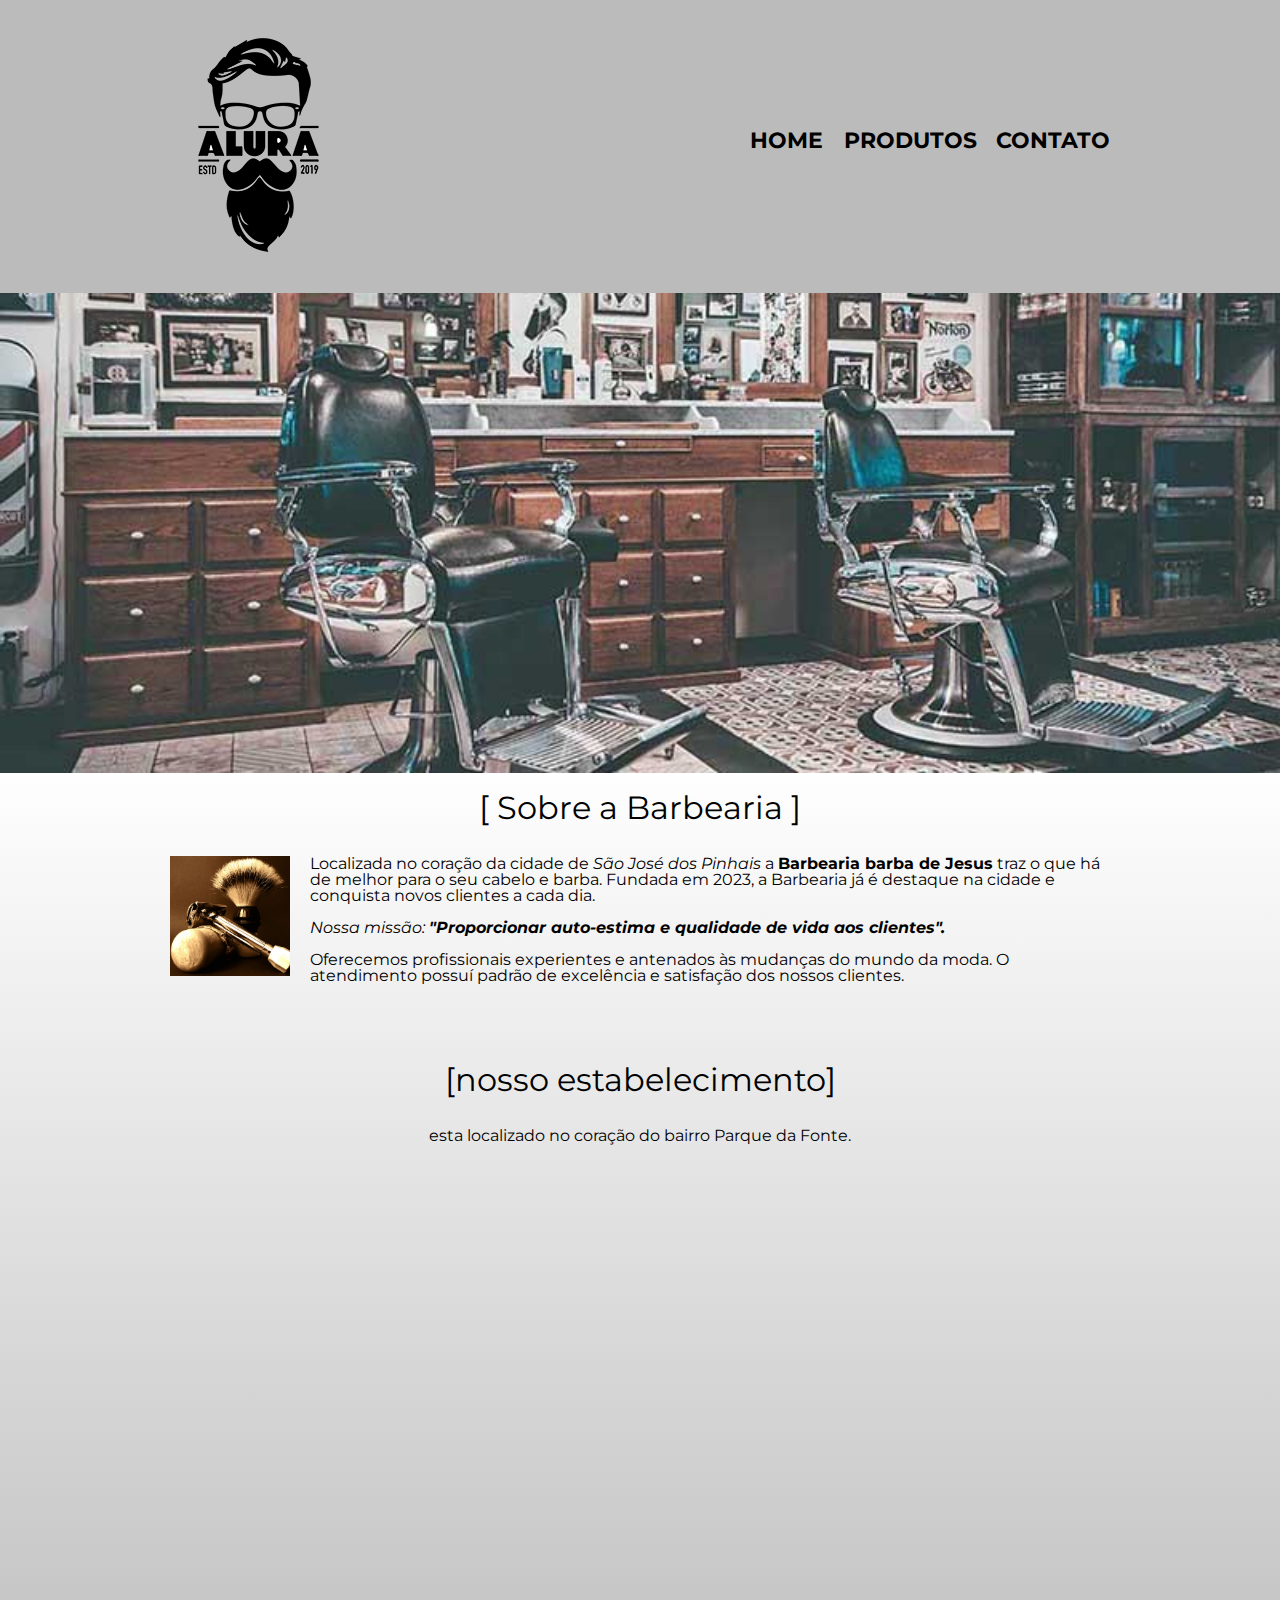
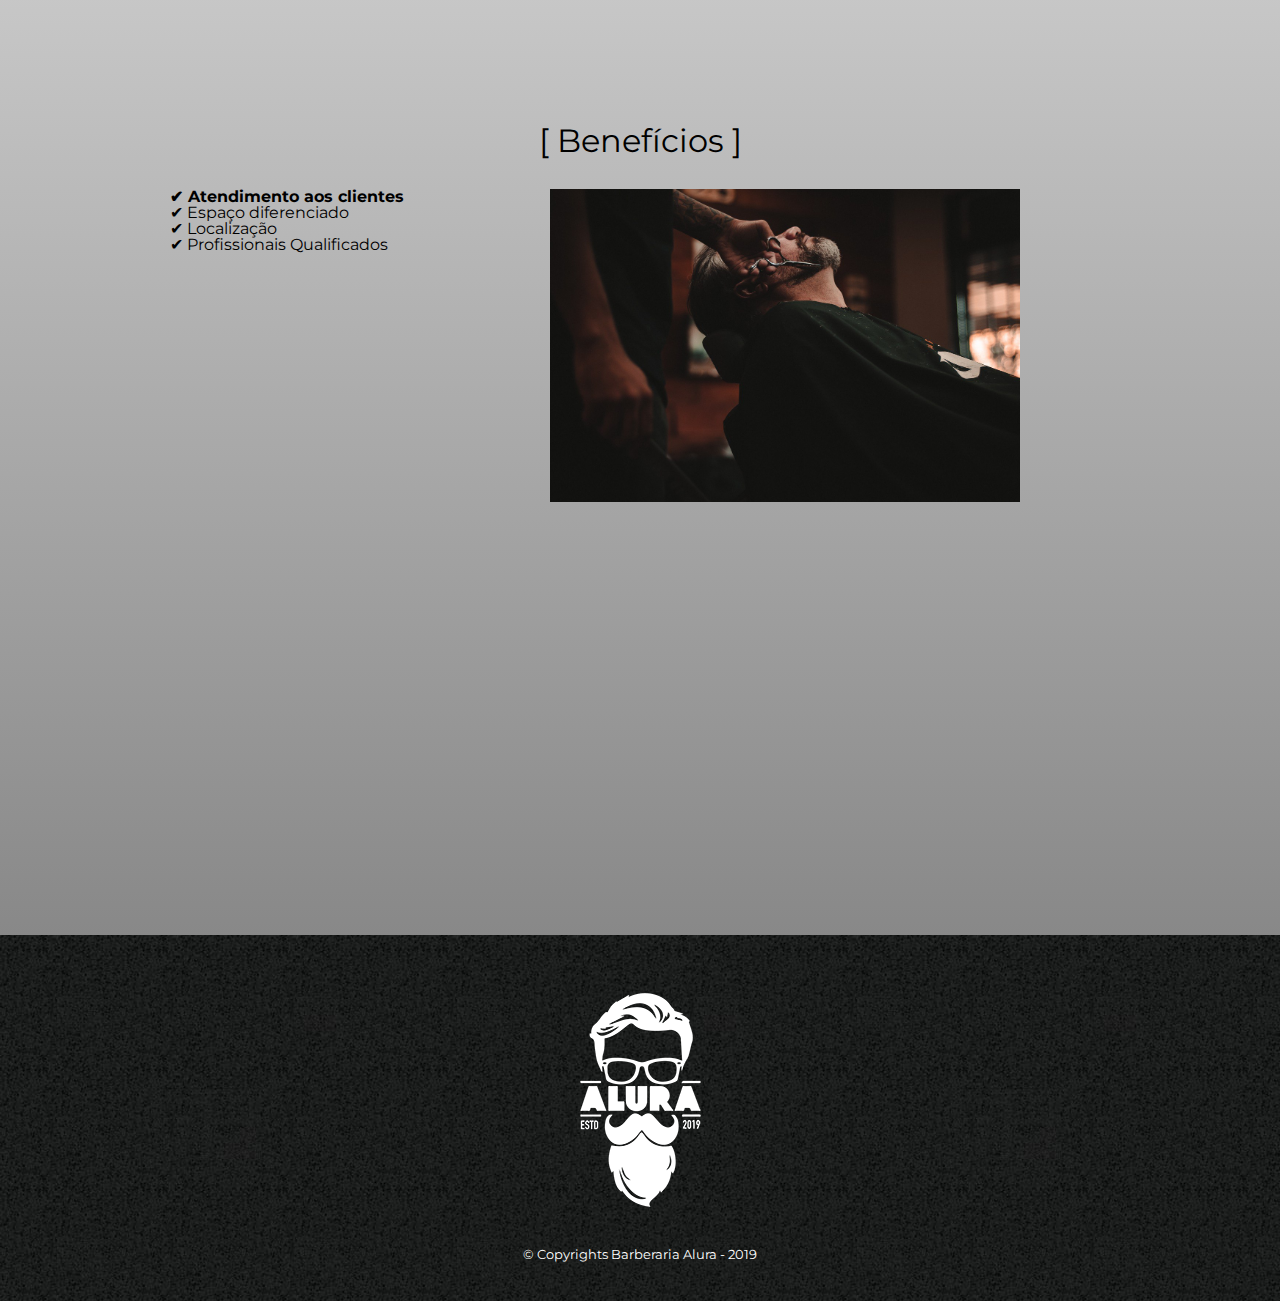
<file: index.html>
<!DOCTYPE html>
<html>

<head>
  <meta charset="UTF-8">
  <meta name="viewport" content="width=device-width">
  <link rel="stylesheet" href="reset.css">
  <link rel="stylesheet" href="produtos.css">
  <title>Home - Barbearia Stasiak</title>
</head>

<body>
  <header>
    <div class="caixa">
      <h1> <img src="logo.png"> </h1>

      <nav>
        <ul>
          <li> <a href="index.html"> Home </a> </li>
          <li> <a href="produtos.html"> Produtos</a> </li>
          <li> <a href="contato.html"> Contato</a> </li>
        </ul>
      </nav>
    </div>
  </header>

  <img src="banner.jpg" class="banner">

  <main>
    <section class="principal">
      <h2 class="titulo-principal"> Sobre a Barbearia </h2>

      <img src="utensilios.jpg" class="utensilios" alt="Utensílios utilizados por barbeiros.">

      <p>Localizada no coração da cidade de <em>São José dos Pinhais</em> a <strong>Barbearia barba de Jesus</strong> traz o que há de melhor para o seu cabelo e barba. Fundada em 2023, a Barbearia já é destaque na cidade e conquista novos clientes a cada dia. </p>

      <p class="missao"> <em>Nossa missão: <strong>"Proporcionar auto-estima e qualidade de vida aos clientes".</strong></em></p>

      <p>Oferecemos profissionais experientes e antenados às mudanças do mundo da moda. O atendimento possuí padrão de excelência e satisfação dos nossos clientes.</p>
    </section>

    <section class="mapa">

      <h3 class="titulo-principal">nosso estabelecimento</h3> 
      <p>esta localizado no coração do bairro Parque da Fonte.</p>
        <div class="mapa-conteudo">
          <iframe

src="https://www.google.com/maps/embed?pb=!1m18!1m12!1m3!1d3601.1049115282526!2

d-49.17483812364241!3d-25.501547435728128!2m3!1f0!2f0!3f0!3m2!1i1024!2i768!4f13.1!3

m3!1m2!1s0x94dcf0fa63f5dcdf%3A0xabffc9b368410955!2sLindaura%20R%20Lucas%2C%

20C%20E%20Prof-Ef%20M!5e0!3m2!1spt-BR!2sbr!4v1721858175257!5m2!1spt-BR!2sbr"

width="100%" height="450" style="border:0;" allowfullscreen="" loading="lazy"

referrerpolicy="no-referrer-when-downgrade"></iframe>
        </div>
      

    </section>

    <section class="beneficios">
      <h3 class="titulo-principal"> Benefícios </h3>

      <ul class="lista-beneficios">
        <li class="item"> Atendimento aos clientes </li>
        <li class="item"> Espaço diferenciado </li>
        <li class="item"> Localização </li>
        <li class="item"> Profissionais Qualificados </li>
      </ul>

      <img src="beneficios.jpg" class="imagem-beneficios">

<div class="video">
  <iframe width="100%" height="315"
  src="https://www.youtube.com/embed/8pWtdanVz3I?si=vKnV4GuCFSkPTn9B"
  title="YouTube video player" frameborder="0" allow="accelerometer; autoplay;
  clipboard-write; encrypted-media; gyroscope; picture-in-picture; web-share"
  referrerpolicy="strict-origin-when-cross-origin" allowfullscreen></iframe>
</div>
      
    </section>
  </main>

  <footer>
    <img src="logo-branco.png">
    <p class="copyright"> &#169; Copyrights Barberaria Alura - 2019</p>
  </footer>
</body>

</html>
</file>
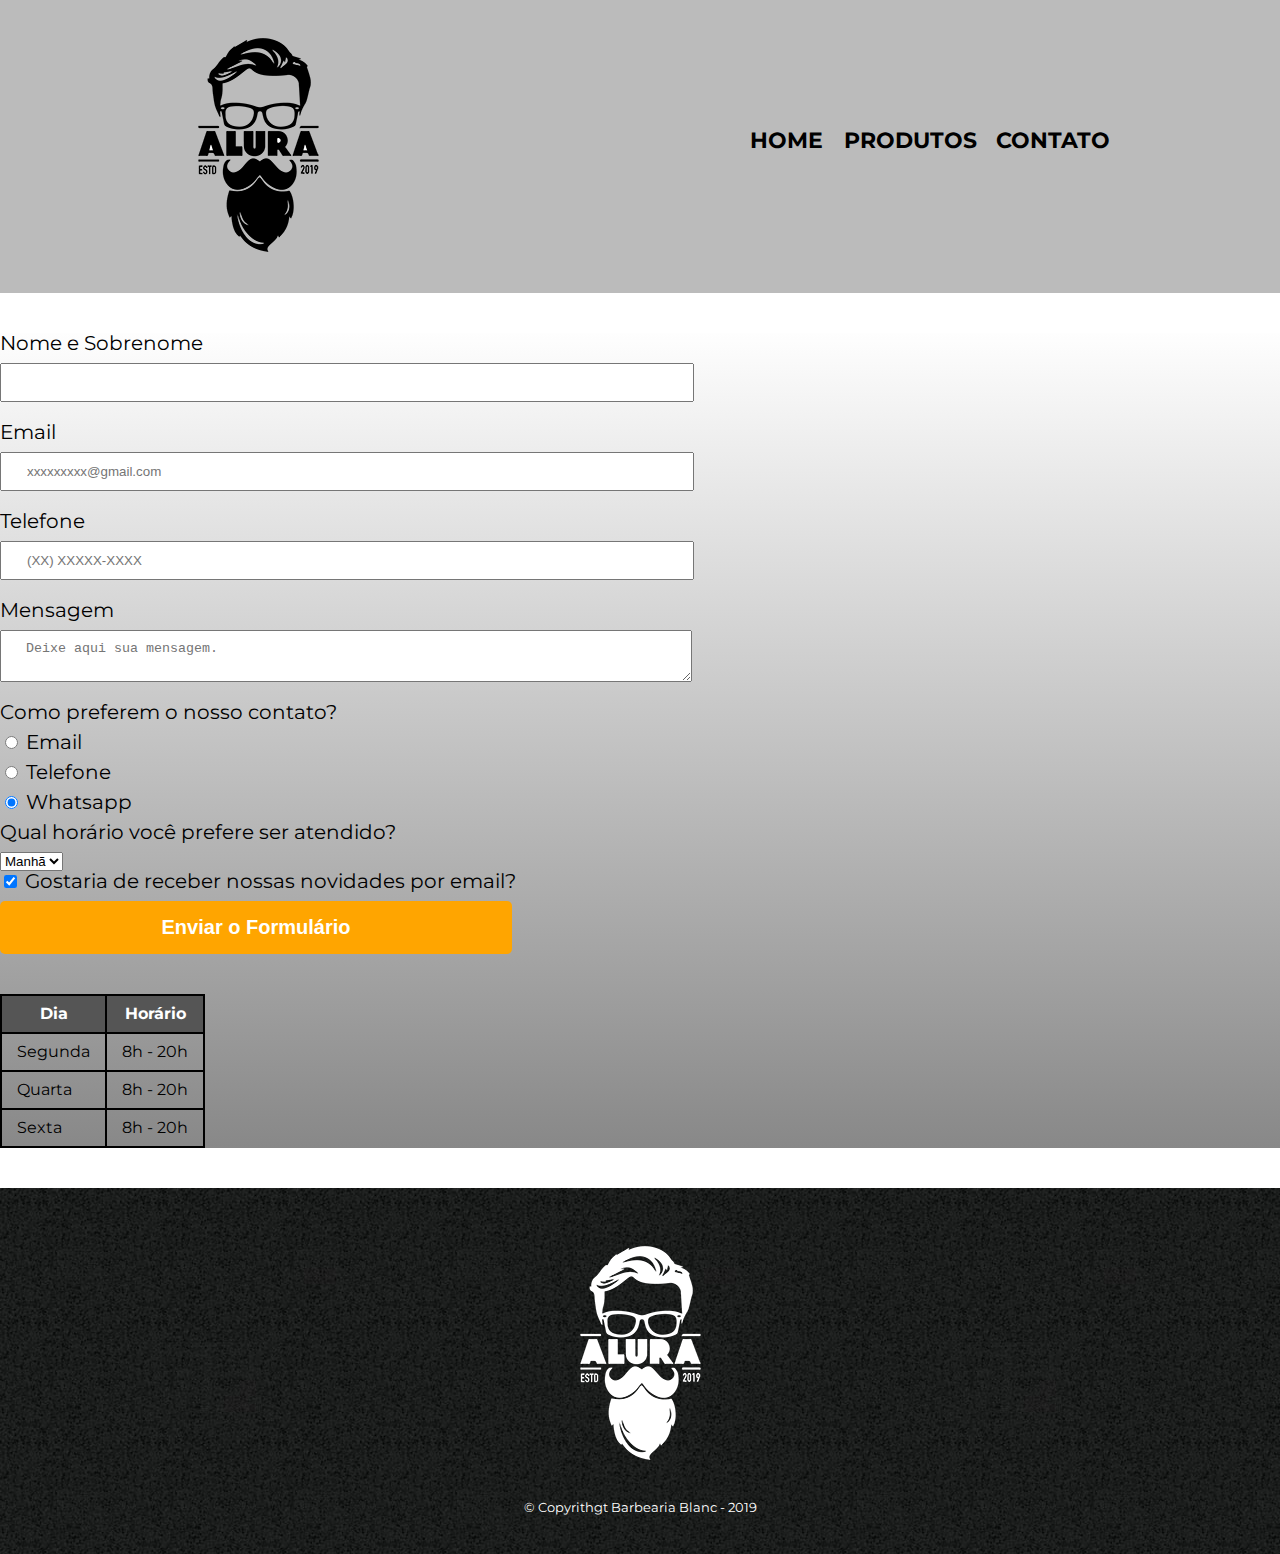
<file: contato.html>
<!DOCTYPE html>
<html>

<head>
  <meta charset="UTF-8">
  <meta name="viewport" content="width=device-width">
  <link rel="stylesheet" href="reset.css">
  <link rel="stylesheet" href="produtos.css">
  <title>Produtos - Barbearia Blanc</title>
</head>

<body>
  <header>
    <div class="caixa">
      <h1> <img src="logo.png"> </h1>

      <nav>
        <ul>
          <li> <a href="index.html"> Home </a> </li>
          <li> <a href="produtos.html"> Produtos</a> </li>
          <li> <a href="contato.html"> Contato</a> </li>
        </ul>
      </nav>
    </div>
  </header>

  <main>
<form>
  <fieldset>
  <label for="nomeSobrenome"> Nome e Sobrenome </label>
  <input type="text" id="nomeSobrenome" class="input-padrao" required>

  <label for="email"> Email </label>
  <input type="email" id ="email" class="input-padrao" placeholder="xxxxxxxxx@gmail.com" required>

  <label for="telefone"> Telefone </label>
  <input type="tel" id="telefone" class="input-padrao" placeholder="(XX) XXXXX-XXXX" required>

  <label for="mensagem"> Mensagem </label>
  <textarea id="mensagem" class="input-padrao" placeholder="Deixe aqui sua mensagem."></textarea>
    </fieldset>
  
<fieldset>
  <legend>Como preferem o nosso contato?</legend>

  <label for="radio-email"> <input type="radio" name="contato" value="email" id="email-radio"> Email</label>

  <label for="radio-telefone"> <input type="radio" name="contato" value="contato" id="radio-telefone"> Telefone</label>

   <label for="radio-whatsapp"> <input type="radio" name="whatsapp" value="contato" id="radio-whatsapp" checked> Whatsapp</label>
  </fieldset>

  <legend> Qual horário você prefere ser atendido? </legend>
  <select>
    <option> Manhã </option>
    <option> Tarde </option>
    <option> Noite </option>
  </select>

  <label> <input type="checkbox" checked> Gostaria de receber nossas novidades por email? </label>
  <input type="submit" class="enviar" value="Enviar o Formulário">
  
</form>

    <table>
      <thead>
        <tr>
          <th>Dia</th>
          <th>Horário</th>
        </tr>
      </thead>
      
      <tbody>
        <tr>
          <td>Segunda</td>
          <td>8h - 20h</td>
        </tr>
        <tr>
          <td>Quarta</td>
          <td>8h - 20h</td>
        </tr>
        <tr>
          <td>Sexta</td>
          <td>8h - 20h</td>
        </tr>

      </tbody>
      
    </table>
    
  </main>
  
  <footer>
    <img src="logo-branco.png">
    <p class="copyright"> &#169; Copyrithgt Barbearia Blanc - 2019</p>
  </footer>
</body>

</html>
</file>
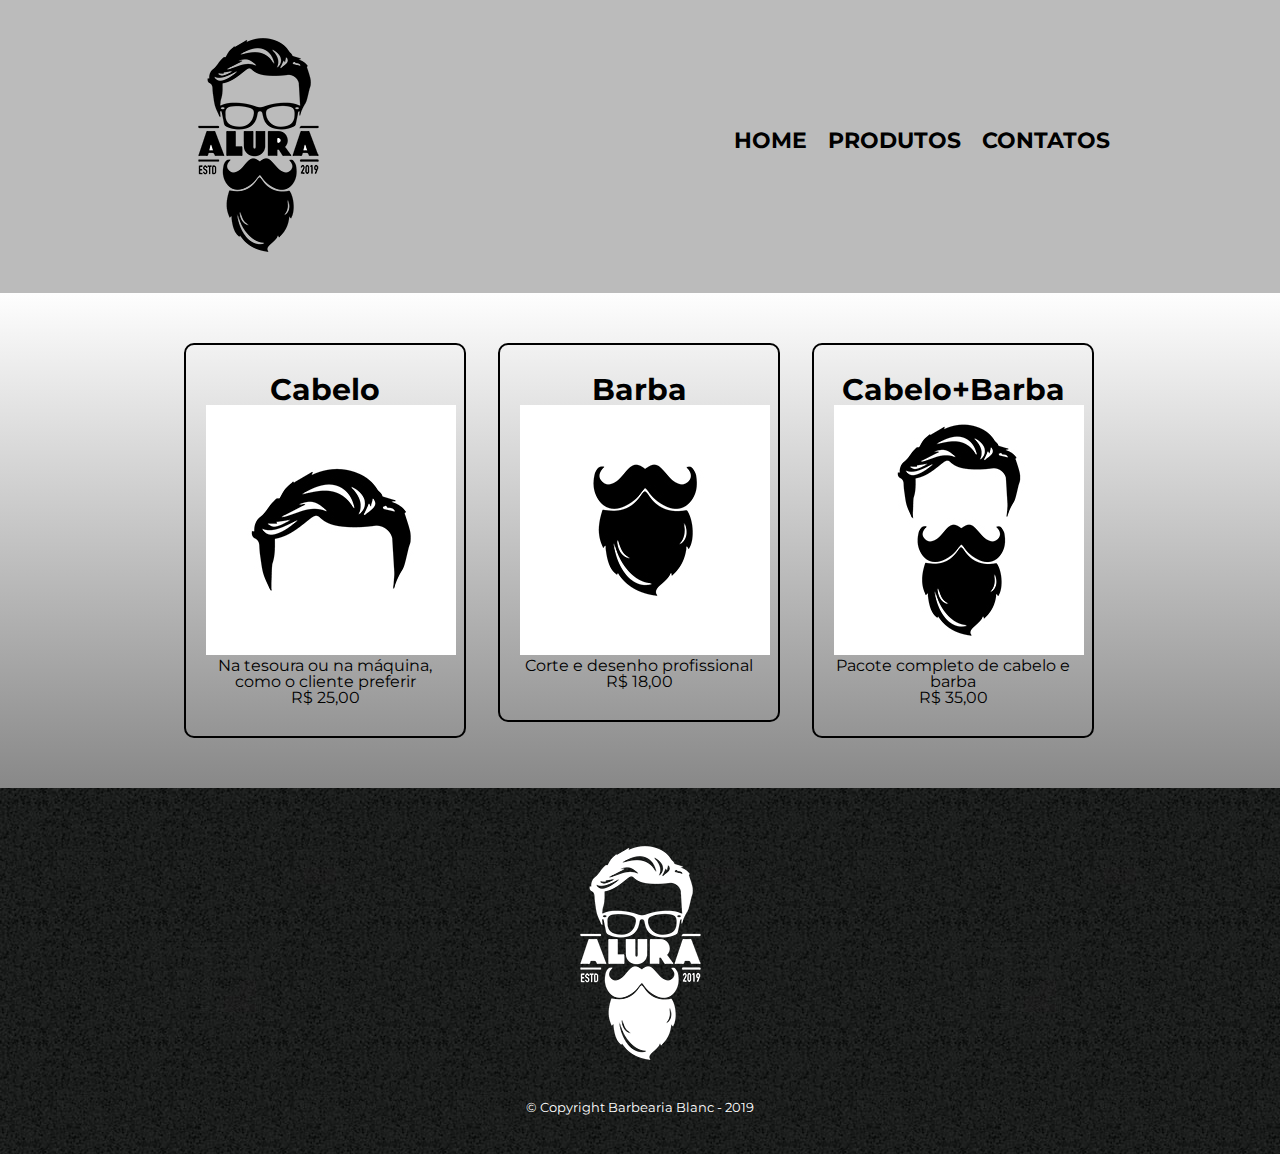
<file: produtos.html>
<!DOCTYPE html>
<html>
   <head>
      <meta charset="UTF-8">
     <meta name="viewport" content="width=device-width">
     <title>Produtos - Barbearia Blanc </title>
     <link rel="stylesheet" href="reset.css">
      <link rel="stylesheet" href="produtos.css">
   </head>

  <body>
     <header>
        <div class="caixa">
        <h1> <img src="logo.png"> </h1>
        
      <nav>
         <ul>
            <li> <a href="index.html"> Home </a> </li>
            <li> <a href="produtos.html"> Produtos </a> </li>
            <li> <a href="contato.html"> Contatos </a> </li>
         </ul>
        </div>
      </nav>
     </header>

     <main>
        <ul class="produtos">
           <li>
              <h2>Cabelo</h2>
              <img src="cabelo.jpg">
              <p class="produtos-descricao"> Na tesoura ou na máquina, como o cliente preferir </p>
              <p class="produtos-preco">R$ 25,00</p>
           </li>
           <li>
                <h2>Barba</h2>
                <img src="barba.jpg">
                <p class="produtos-descricao"> Corte e desenho profissional </p>
                <p class="produtos-preco">R$ 18,00</p>
             </li>
           <li>
                <h2>Cabelo+Barba</h2>
                <img src="cabelo+barba.jpg">
                <p class="produtos-descricao">Pacote completo de cabelo e barba</p>
                <p class="produtos-preco">R$ 35,00</p>
             </li>
        </ul>
     </main>
     
     <footer>
        <img src="logo-branco.png">
        <p class="copyright"> &#169; Copyright Barbearia Blanc - 2019 </p>
     </footer>
     
  </body> 
</html>
</file>
<file: produtos.css>
@import url('https://fonts.googleapis.com/css2?family=Montserrat:ital,wght@0,100..900;1,100..900&display=swap');

body{
  font-family: 'Montserrat', sans-serif;
  color: #000000;
}

header {
  background: #BBBBBB;
  padding: 20px 0;
}

.caixa{
  width: 940px;
  position: relative;
  margin: 0 auto;
}

nav {
  position: absolute;
  top: 110px;
  right: 0;
}

nav li{
  display: inline;
  margin-left: 15px;
}

nav a{
  color: #000000;
  text-decoration: none;
  font-weight: bold;
  font-size: 22px;
  text-transform: uppercase;
}

nav a:hover{
  color: #C78C19;
  text-decoration: underline;
}

.produtos{
  width: 940px;
  margin: 0 auto;
  padding: 50px;
}

.produtos li{
  display: inline-block;
  text-align: center;
  width: 30%;
  vertical-align: top;
  margin: 0 1.5%;
  padding: 30px 20px;
  box-sizing: border-box;
  border: 2px solid #000000;
  border-radius: 10px;
}

.produtos h2{
  font-size: 30px;
  font-weight: bold;
}

.produto-descricao{
  font-size: 18px;
}

.produto-preco{
  font-size: 22px;
  font-weight: bold;
  margin: 10px 0 0 0;
}

.produtos li:hover{
  border-color: #C78C19;
}

.produtos li:hover h2{
  font-size: 34px;
}

.produtos li:active{
  border-color: #088C19;
}

footer{
  text-align: center;
  background: url(bg.jpg);
  padding: 40px 0;
}

.copyright{
  color: #FFFFFF;
  font-size: 13px;
  margin-top: 20px;
}

main{
  background: linear-gradient(#FEFEFE, #888888);
}

form{
  margin: 40px 0;
}

form label, form legend{
  display: block;
  font-size: 20px;
  margin-bottom: 10px;
}

.input-padrao{
  display: block;
  margin-bottom: 20px;
  padding: 10px 25px;
  width: 50%;
}

.checkbox{
  margin: 20px 0;
}

.enviar{
  width: 40%;
  padding: 15px 0;
  background: orange;
  color: white;
  font-weight: bold;
  font-size: 20px;
  border: none;
  border-radius: 5px;
  cursor: pointer;
  transition: 1s;
}

.enviar:hover{
  background: darkorange;
  transform: scale(1.1);
}

table{
  margin: 20px 0 40px 0;
}

thead{
  background: #555555;
  color: #FFFFFF;
  font-weight: bold;
}

th, td{
  border: 2px solid #000000;
  padding: 10px 15px;
}

.banner{
  width: 100%
}

.titulo-principal{
  text-align: center;
  font-size: 2em;
  margin: 0 0 1em;
  clear: left;
}

.titulo-principal:before{
  content: "[";
}

.titulo-principal:after{
  content: "]";
}

.utensilios{
  width: 120px;
  margin: 0 20px 20px 0;
  float: left;
}

.principal{
  padding: 1em 0;
  width: 940px;
  margin: 0 auto;
}

.principal p{
  margin: 0 0 1em;
}

.principal strong{
  font-weight: bold;
}

.principal em{
  font-style: italic;
}

.beneficios{
  padding: 3em 0;
  width: 940px;
  margin: 0 auto;
}

.lista-beneficios{
  width: 40%;
  display: inline-block;
  vertical-align: top;
}

.lista-beneficios .item:before{
  content: "✔";
}

.lista-beneficios .item:first-child{
  font-weight: bold;
}

.imagem-beneficios{
  width: 50%;
}

.mapa{
  padding: 3em 0;
  width: 940px;
  margin: 0 auto;
  
}

.mapa p{
  margin: 0 0 2em;
  text-align: center;
}
.mapa-conteudo{
  width: 940px;
  margin: 0 auto;
}

.video{
  width: 560px;
  margin: 2em auto;
}

@media screen and (max-width: 480px) {
  nav{
    position: static;
  }


  
  .caixa, .principal, .beneficios, .mapa-conteudo, .mapa, .benefícios, .video{
    width: auto;
  }

  .lista-beneficios, .imagem-beneficios, .mapa{
    width: 100%;
  }

  .lista-beneficios{
    margin-bottom: 20px;
  }

  .mapa{
    margin-top: 20px;
  }

  .video{
    width: 100%;
  }
}
</file>
